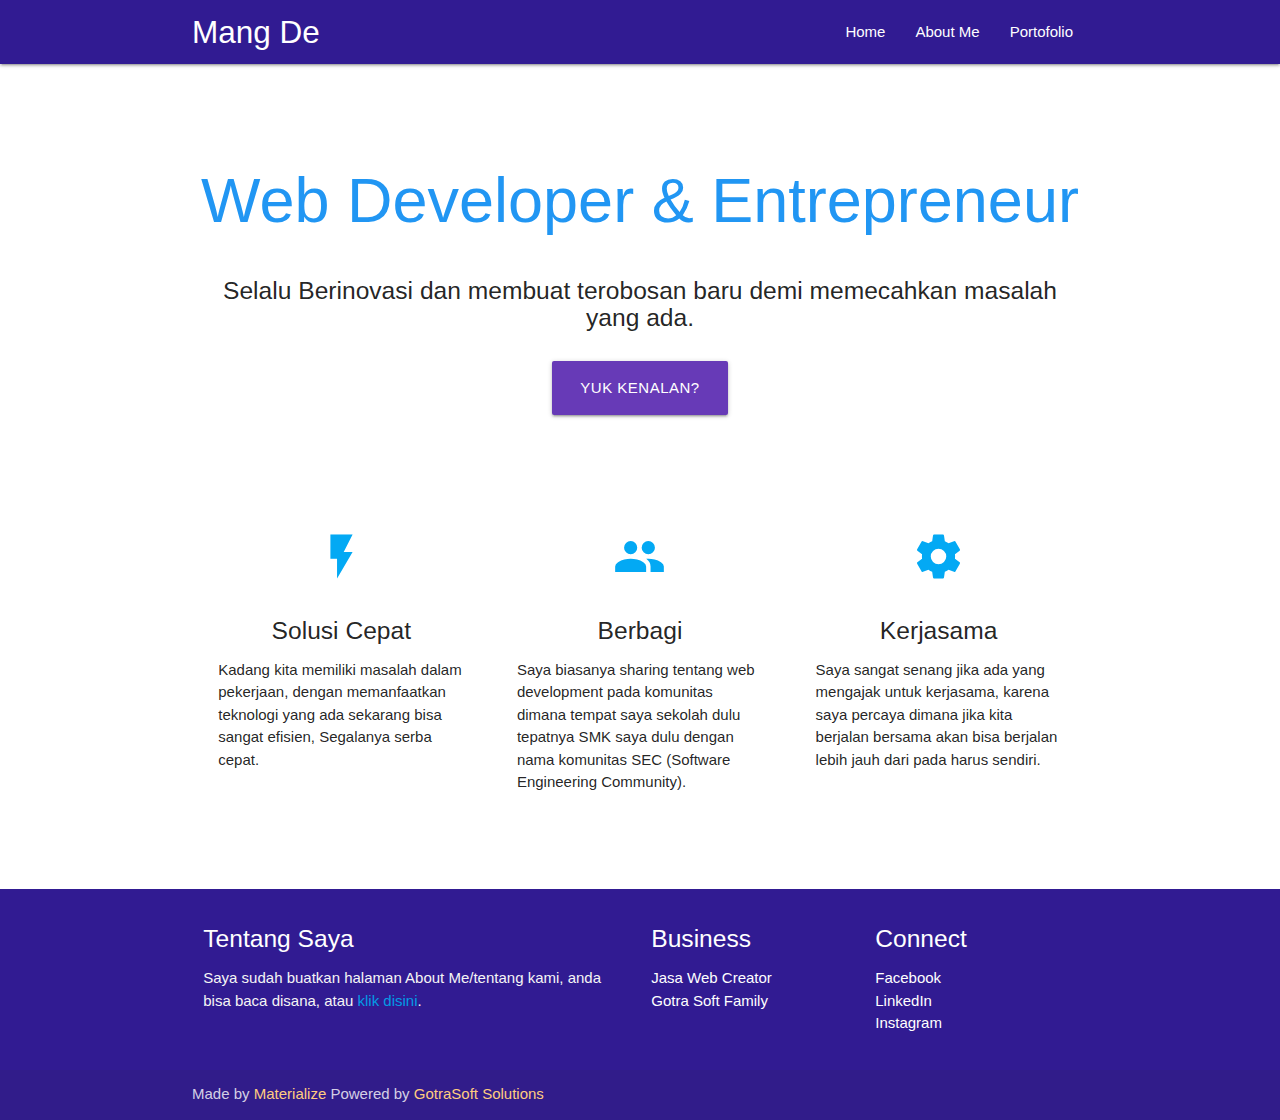
<file: index.html>
<!DOCTYPE html>
<html lang="en">
<head>
  <meta http-equiv="Content-Type" content="text/html; charset=UTF-8"/>
  <meta name="viewport" content="width=device-width, initial-scale=1, maximum-scale=1.0"/>
  <title>I Komang Gede Yuliana | Professional Web Developer</title>

  <!-- CSS  -->
  <link href="https://fonts.googleapis.com/icon?family=Material+Icons" rel="stylesheet">
  <link href="css/materialize.css" type="text/css" rel="stylesheet" media="screen,projection"/>
  <link href="css/style.css" type="text/css" rel="stylesheet" media="screen,projection"/>
</head>
<body>
  <nav class="deep-purple darken-4" role="navigation">
    <div class="nav-wrapper container"><a id="logo-container" href="#" class="brand-logo">Mang De</a>
      <ul class="right hide-on-med-and-down">
        <li><a href="https://yulianakomang.github.io">Home</a></li>
        <li><a href="https://yulianakomang.github.io/About/">About Me</a></li>
        <li><a href="https://yulianakomang.github.io/Portofolio">Portofolio</a></li>
      </ul>

      <ul id="nav-mobile" class="sidenav">
        <li><a href="https://yulianakomang.github.io">Home</a></li>
        <li><a href="https://yulianakomang.github.io/About/">About Me</a></li>
        <li><a href="https://yulianakomang.github.io/Portofolio">Portofolio</a></li>
      </ul>
      <a href="#" data-target="nav-mobile" class="sidenav-trigger"><i class="material-icons">menu</i></a>
    </div>
  </nav>
  <div class="section no-pad-bot" id="index-banner">
    <div class="container">
      <br><br>
      <h1 class="header center blue-text">Web Developer & Entrepreneur</h1>
      <div class="row center">
        <h5 class="header col s12 light">Selalu Berinovasi dan membuat terobosan baru demi memecahkan masalah yang ada.</h5>
      </div>
      <div class="row center">
        <a href="https://yulianakomang.github.io/About/" id="download-button" class="btn-large waves-effect waves-light deep-purple">Yuk Kenalan?</a>
      </div>
      <br><br>

    </div>
  </div>


  <div class="container">
    <div class="section">

      <!--   Icon Section   -->
      <div class="row">
        <div class="col s12 m4">
          <div class="icon-block">
            <h2 class="center light-blue-text"><i class="material-icons">flash_on</i></h2>
            <h5 class="center">Solusi Cepat</h5>

            <p class="light">Kadang kita memiliki masalah dalam pekerjaan, dengan memanfaatkan teknologi yang ada sekarang bisa sangat efisien, Segalanya serba cepat.</p>
          </div>
        </div>

        <div class="col s12 m4">
          <div class="icon-block">
            <h2 class="center light-blue-text"><i class="material-icons">group</i></h2>
            <h5 class="center">Berbagi</h5>

            <p class="light">Saya biasanya sharing tentang web development pada komunitas dimana tempat saya sekolah dulu tepatnya SMK saya dulu dengan nama komunitas SEC (Software Engineering Community).</p>
          </div>
        </div>

        <div class="col s12 m4">
          <div class="icon-block">
            <h2 class="center light-blue-text"><i class="material-icons">settings</i></h2>
            <h5 class="center">Kerjasama</h5>

            <p class="light">Saya sangat senang jika ada yang mengajak untuk kerjasama, karena saya percaya dimana jika kita berjalan bersama akan bisa berjalan lebih jauh dari pada harus sendiri.</p>
          </div>
        </div>
      </div>

    </div>
    <br><br>
  </div>

  <footer class="page-footer deep-purple darken-4">
    <div class="container">
      <div class="row">
        <div class="col l6 s12">
          <h5 class="white-text">Tentang Saya</h5>
          <p class="grey-text text-lighten-4">Saya sudah buatkan halaman About Me/tentang kami, anda bisa baca disana, atau <a href="https://yulianakomang.github.io/About/">klik disini</a>.</p>


        </div>
        <div class="col l3 s12">
          <h5 class="white-text">Business</h5>
          <ul>
            <li><a class="white-text" href="https://jasawebcreator.com" target="_blank">Jasa Web Creator</a></li>
            <li><a class="white-text" href="https://GotraSoft.com" target="_blank">Gotra Soft Family</a></li>
            <li><a class="white-text" href="#!"></a></li>
            <li><a class="white-text" href="#!"></a></li>
          </ul>
        </div>
        <div class="col l3 s12">
          <h5 class="white-text">Connect</h5>
          <ul>
            <li><a class="white-text" href="https://www.facebook.com/komanggedeyuliana/">Facebook</a></li>
            <li><a class="white-text" href="https://linkedin.com/in/yulianakomang/">LinkedIn</a></li>
            <li><a class="white-text" href="https://instagram.com/yulianakomang/?hl=id">Instagram</a></li>
            <!-- <li><a class="white-text" href="#!">Link 4</a></li> -->
          </ul>
        </div>
      </div>
    </div>
    <div class="footer-copyright">
      <div class="container">
      Made by <a class="orange-text text-lighten-3" href="https://materializecss.com">Materialize</a>
      Powered by <a class="orange-text text-lighten-3" href="https://gotrasoft.com">GotraSoft Solutions</a>
      </div>
    </div>
  </footer>


  <!--  Scripts-->
  <script src="https://code.jquery.com/jquery-2.1.1.min.js"></script>
  <script src="js/materialize.js"></script>
  <script src="js/init.js"></script>

  </body>
</html>
</file>
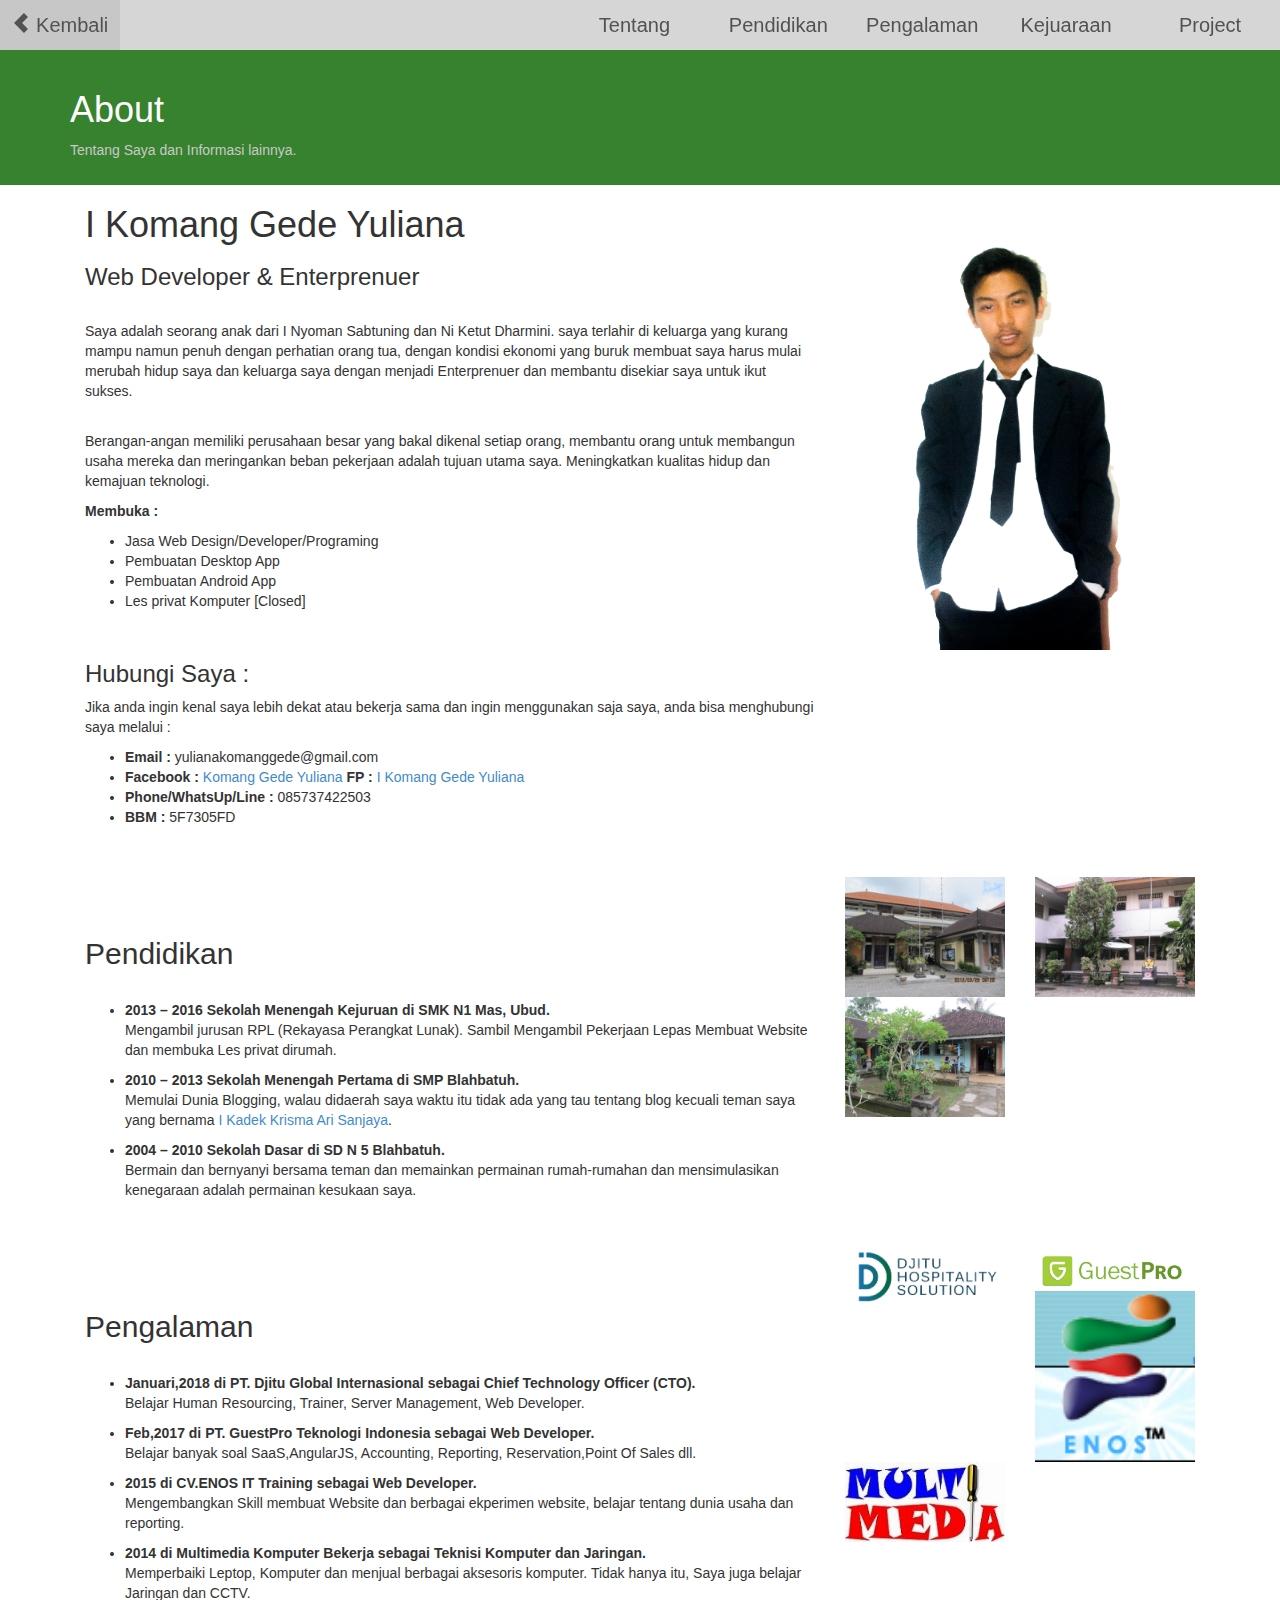
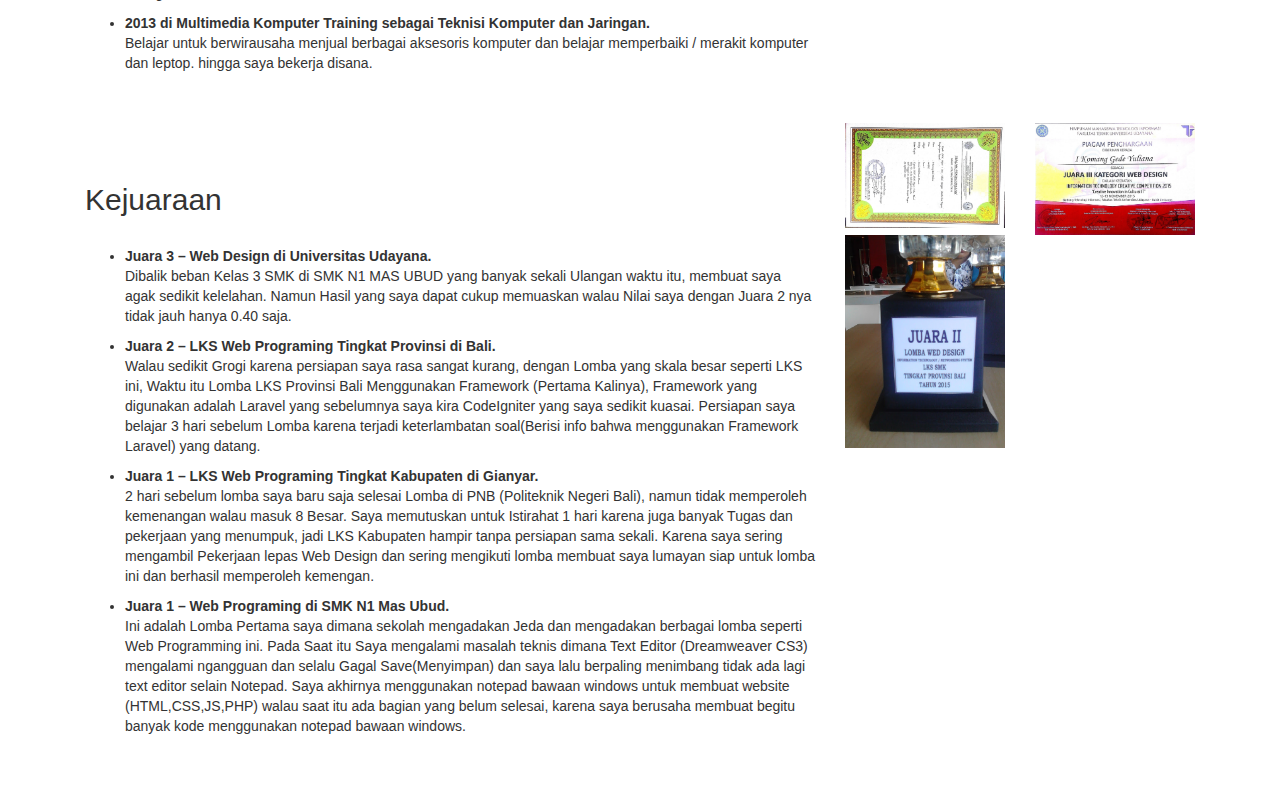
<file: About/index.html>
<!DOCTYPE html>
<html>
<head>
	<meta charset="utf-8">
	<meta content='indonesian' name='language'/>
	<meta content='id' name='geo.country'/>
	<meta content='indonesia' name='geo.placename'/>
	<meta content='I Komang Gede Yuliana' name='author'/>
	<meta content='index,follow' name='robots'/>
	<meta content='1 days' name='revisit-after'/>
	<meta content='1 days' name='revisit'/>
	<meta content='never' name='expires'/>
	<meta content='always' name='revisit'/>
	<meta content='global' name='distribution'/>
	<meta content='Manual' name='generator'/>
	<meta content='general' name='rating'/>
	<meta content='true' name='MSSmartTagsPreventParsing'/>
	<meta content='text/html; charset=UTF-8' http-equiv='Content-Type'/>
	<meta content='index, follow' name='googlebot'/>
	<meta content='follow, all' name='Googlebot-Image'/>
	<meta content='follow, all' name='msnbot'/>
	<meta content='follow, all' name='Slurp'/>
	<meta content='follow, all' name='ZyBorg'/>
	<meta content='follow, all' name='Scooter'/>
	<meta content='all' name='spiders'/>
	<meta content='all' name='WEBCRAWLERS'/>
	<meta content='aeiwi, alexa, alltheWeb, altavista, aol netfind, anzwers, canada, directhit, euroseek, excite, overture, go, google, hotbot. infomak, kanoodle, lycos, mastersite, national directory, northern light, searchit, simplesearch, Websmostlinked, webtop, what-u-seek, aol, yahoo, webcrawler, infoseek, excite, magellan, looksmart, bing, cnet, googlebot' name='search engines'/>
	<meta content="I Komang Gede Yuliana adalah Web Designer/Developer dan seorang Enterprenuer yang juga membuka tempat Les Privat komputer (Office,Photoshop,Web Developer)" name="Descriptions"/>
	<meta content="Web Desgner,Web Developer,blogger,Les Privat Komputer,Enterprenuer Bali,HTML CSS JS Jquery Bootstrap Javascript Android Aplikasi" name="keywords"/>
	<meta content='width=device-width, initial-scale=1.0' name='viewport'/>
	<meta content='I Komang Gede Yuliana' name='subject'/>
	<meta content='I Komang Gede Yuliana' name='abstract'/>
	<!-- Meta Tag Standar End -->
	<!-- Open Grapt -->
	<meta property="og:locale" content="id_ID" />
	<meta property="og:type" content="website" />
	<meta property="og:title" content='I Komang Gede Yuliana' />
	<meta property="og:url" content="http://yulianakomang.github.io" />
	<meta property="og:site_name" content="I Komang Gede Yuliana" />
	<meta property="og:image" content="http://yulianakomang.github.io/img/photo.JPG" />
	<!-- open Grapt End -->
	
	<!-- Google ID -->
	<link href="https://plus.google.com/+Yulianakomanggede/posts" rel="author" />
	<link href='https://plus.google.com/+Yulianakomanggede/posts' rel='publisher'/>
	<link href="https://plus.google.com/+Yulianakomanggede/posts" rel="Admin" />
	<!-- Google Author End -->
	<title>About - I Komang Gede Yuliana</title>
	<link rel="stylesheet" type="text/css" href="../style/style.css">
	<link rel="stylesheet" type="text/css" href="../css/bootstrap.min.css">
	<link rel="stylesheet" type="text/css" href="../style/font-awesome.min.css">
	<link rel="icon" href="img/icon.ico">

</head>
<body id="top">
	<div id="panel">
		<nav>
			<a href="/"><span class="glyphicon glyphicon-chevron-left"></span> Kembali</a>
			<div class="right">
			<div class="burger" id="menu">
				<span><i class="fa fa-bars fa-2"></i></span>
			</div>
				<ul id="isi-menu">
					<li><a href="#top">Tentang</a></li>
					<li><a href="#pendidikan">Pendidikan</a></li>
					<li><a href="#pengalaman">Pengalaman</a></li>
					<li><a href="#kejuaraan">Kejuaraan</a></li>
					<li><a href="../Portofolio/">Project</a></li>
				</ul>
			</div>
		</nav>
	</div>
	<div class="lockpanel"></div>
	<div class="bg bg-about">
		<div class="container">
		<h1>About</h1>
		<p>Tentang Saya dan Informasi lainnya.</p>
		</div>
	</div>
	<div class="container">

		<div class="col-lg-8">
			<h1>I Komang Gede Yuliana</h1>
			<h3>Web Developer & Enterprenuer</h3>
			<br>
			<p>Saya adalah seorang anak dari I Nyoman Sabtuning dan Ni Ketut Dharmini. saya terlahir di keluarga yang kurang mampu namun penuh dengan perhatian orang tua, dengan kondisi ekonomi yang buruk membuat saya harus mulai merubah hidup saya dan keluarga saya dengan menjadi Enterprenuer dan membantu disekiar saya untuk ikut sukses.</p>
			<br>
			<p>Berangan-angan memiliki perusahaan besar yang bakal dikenal setiap orang, membantu orang untuk membangun usaha mereka dan meringankan beban pekerjaan adalah tujuan utama saya. Meningkatkan kualitas hidup dan kemajuan teknologi.</p>
			<p>
			<b>Membuka :</b> <br>	
				<ul>
					<li>Jasa Web Design/Developer/Programing</li>
					<li>Pembuatan Desktop App</li>
					<li>Pembuatan Android App</li>
					<li>Les privat Komputer [Closed]</li>
				</ul>

			</p>
			<br>
			<h3>Hubungi Saya :</h3>
			<p>
				Jika anda ingin kenal saya lebih dekat atau bekerja sama dan ingin menggunakan saja saya, anda bisa menghubungi saya melalui :
			</p>
			<ul>
					<li><b>Email :</b> yulianakomanggede@gmail.com</li>
					<li><b>Facebook : </b> <a href="https://www.facebook.com/yulianakomanggede">Komang Gede Yuliana</a> <b>FP :</b> <a href="https://www.facebook.com/komanggedeyuliana/">I Komang Gede Yuliana</a></li>
					<li><b>Phone/WhatsUp/Line :</b> 085737422503</li>
					<li><b>BBM :</b> 5F7305FD </li>
				</ul>
		</div>
		<div class="col-lg-4">
			<div style="clear:both;padding:20px;"></div>
			<img src="img/photo.JPG" width="100%">
		</div>
		<div class="jarak"></div>
		<div class="col-lg-8" id="pendidikan">
		<div class="jarak"></div>
			<h2>Pendidikan</h2>
			<br>
			<ul>
				<li><b>2013 – 2016 Sekolah Menengah Kejuruan di SMK N1 Mas, Ubud.</b>
					<br>
					<p>Mengambil jurusan RPL (Rekayasa Perangkat Lunak). Sambil Mengambil Pekerjaan Lepas Membuat Website dan membuka Les privat dirumah.</p>
				</li>
				<li><b>2010 – 2013 Sekolah Menengah Pertama di SMP Blahbatuh.</b>
				<br>
				<p>
					Memulai Dunia Blogging, walau didaerah saya waktu itu tidak ada yang tau tentang blog kecuali teman saya yang bernama <a href="https://www.facebook.com/profile.php?id=100008290770754" target="_blank">I Kadek Krisma Ari Sanjaya</a>.
				</p>
				</li>
				<li><b>2004 – 2010 Sekolah Dasar di SD N 5 Blahbatuh.</b>
				<br>
				<p>
					Bermain dan bernyanyi bersama teman dan memainkan permainan rumah-rumahan dan mensimulasikan kenegaraan adalah permainan kesukaan saya.
				</p>
				</li>
			</ul>
		</div>
		<div class="col-lg-4">
			<div class="row">
				<div class="col-lg-6">
					<img src="img/smk.jpg" alt="SMK N1 Mas Ubud - I Komang Gede Yuliana" width="100%" title="SMK N1 Mas Ubud">
				</div>
				<div class="col-lg-6">
					<img src="img/smp.jpg" alt="SMK Blahbatuh - I Komang Gede Yuliana" width="100%" title="SMP Blahbatuh">
				</div>
				<div class="col-lg-6">
					<img src="img/sd.jpg" alt="SD N5 Blahbatuh - I Komang Gede Yuliana" width="100%" title="SD N5 Blahbatuh">
				</div>
			</div>
		</div>
		<div class="jarak"></div>
		<div class="col-lg-8" id="pengalaman">
		<div class="jarak"></div>
			<h2>Pengalaman</h2>
			<br>
			<ul>
				<li><b>Januari,2018 di PT. Djitu Global Internasional sebagai Chief Technology Officer (CTO).</b>
					<br>
					<p>Belajar Human Resourcing, Trainer, Server Management, Web Developer.</p>
				</li>
				<li><b>Feb,2017 di PT. GuestPro Teknologi Indonesia sebagai Web Developer.</b>
					<br>
					<p>Belajar banyak soal SaaS,AngularJS, Accounting, Reporting, Reservation,Point Of Sales dll.</p>
				</li>
				<li><b>2015 di CV.ENOS IT Training sebagai Web Developer.</b>
					<br>
					<p>Mengembangkan Skill membuat Website dan berbagai ekperimen website, belajar tentang dunia usaha dan reporting.</p>
				</li>
				<li><b>2014 di Multimedia Komputer Bekerja sebagai Teknisi Komputer dan Jaringan.</b>
				<br>
				<p>
					Memperbaiki Leptop, Komputer dan menjual berbagai aksesoris komputer. Tidak hanya itu, Saya juga belajar Jaringan dan CCTV.
				</p>
				</li>
				<li><b>2013 di Multimedia Komputer Training sebagai Teknisi Komputer dan Jaringan.</b>
				<br>
				<p>
					Belajar untuk berwirausaha menjual berbagai aksesoris komputer dan belajar memperbaiki / merakit komputer dan leptop. hingga saya bekerja disana.
				</p>
				</li>
			</ul>
		</div>
		<div class="col-lg-4">
			<div class="row">
				<div class="col-lg-6">
					<img src="img/djituhs.png" alt="PT Djitu Global Internasional - I Komang Gede Yuliana" width="100%" title="PT Djitu Global Internasional">
				</div>
				<div class="col-lg-6">
					<img src="img/guestpro.png" alt="PT GuestPro Teknologi Indonesia - I Komang Gede Yuliana" width="100%" title="PT GuestPro indonesia">
				</div>
				<div class="col-lg-6">
					<img src="img/Enos_it.png" alt="Enos IT Solutions - I Komang Gede Yuliana" width="100%" title="Enos IT Solutions">
				</div>
				<div class="col-lg-6">
					<img src="img/MultiMedia.jpg" alt="MultiMedia Komputer - I Komang Gede Yuliana" width="100%" title="MultiMedia Komputer">
				</div>
				
			</div>
		</div>
	<div class="jarak"></div>
		<div class="col-lg-8" id="kejuaraan">
		<div class="jarak"></div>
			<h2>Kejuaraan</h2>
			<br>
			<ul>
				<li><b>Juara 3 – Web Design di Universitas Udayana.</b>
					<br>
					<p>Dibalik beban Kelas 3 SMK di SMK N1 MAS UBUD yang banyak sekali Ulangan waktu itu, membuat saya agak sedikit kelelahan. Namun Hasil yang saya dapat cukup memuaskan walau Nilai saya dengan Juara 2 nya tidak jauh hanya 0.40 saja.</p>
				</li>
				<li><b>Juara 2 – LKS Web Programing Tingkat Provinsi di Bali.</b>
				<br>
				<p>
					Walau sedikit Grogi karena persiapan saya rasa sangat kurang, dengan Lomba yang skala besar seperti LKS ini, Waktu itu Lomba LKS Provinsi Bali Menggunakan Framework (Pertama Kalinya), Framework yang digunakan adalah Laravel yang sebelumnya saya kira CodeIgniter yang saya sedikit kuasai. Persiapan saya belajar 3 hari sebelum Lomba karena terjadi keterlambatan soal(Berisi info bahwa menggunakan Framework Laravel) yang datang.
				</p>
				</li>
				<li><b>Juara 1 – LKS Web Programing Tingkat Kabupaten di Gianyar.</b>
				<br>
				<p>
					2 hari sebelum lomba saya baru saja selesai Lomba di PNB (Politeknik Negeri Bali), namun tidak memperoleh kemenangan walau masuk 8 Besar. Saya memutuskan untuk Istirahat 1 hari karena juga banyak Tugas dan pekerjaan yang menumpuk, jadi LKS Kabupaten hampir tanpa persiapan sama sekali. Karena saya sering mengambil Pekerjaan lepas Web Design dan sering mengikuti lomba membuat saya lumayan siap untuk lomba ini dan berhasil memperoleh kemengan.
				</p>
				</li>
				<li><b>Juara 1 – Web Programing di SMK N1 Mas Ubud.</b>
				<br>
				<p>
					Ini adalah Lomba Pertama saya dimana sekolah mengadakan Jeda dan mengadakan berbagai lomba seperti Web Programming ini. Pada Saat itu Saya mengalami masalah teknis dimana Text Editor (Dreamweaver CS3) mengalami ngangguan dan selalu Gagal Save(Menyimpan) dan saya lalu berpaling menimbang tidak ada lagi text editor selain Notepad. Saya akhirnya menggunakan notepad bawaan windows untuk membuat website (HTML,CSS,JS,PHP) walau saat itu ada bagian yang belum selesai, karena saya berusaha membuat begitu banyak kode menggunakan notepad bawaan windows.
				</p>
				</li>
			</ul>
		</div>
		<div class="col-lg-4">
			<div class="row">
				<div class="col-lg-6">
					<img src="img/piagam_SMK_juara_1.jpg" alt="Juara 1 Web Programming SMK - I Komang Gede Yuliana" width="100%" title="Piagam Juara 1 Web programing SMK">
				</div>
				<div class="col-lg-6">
					<img src="img/piagam_UNUD_juara_3.jpg" alt="Juara 3 Web Design UNUD - I Komang Gede Yuliana" width="100%" title="Juara 3 Web Design Universitas Udayana">
				</div>
				<div class="col-lg-6">
					<img src="img/piala_Juara_2_lks_provinsi_bali.jpg" alt="Piala LKS Juara 2 Provinsi Bali - I Komang Gede Yuliana" width="100%" title="Juara 2 LKS Web Design Provinsi bali ">
				</div>
			</div>
		</div>
		<div class="jarak"></div>
	</div>
	<script type="text/javascript" src="../js/jquery-3.0.0.min.js"></script>
	<script type="text/javascript" src="../js/Menu-auto-active-scroll-plugin.js"></script>
	<script type="text/javascript" src="../js/main.js"></script>
</body>
</html>
</file>
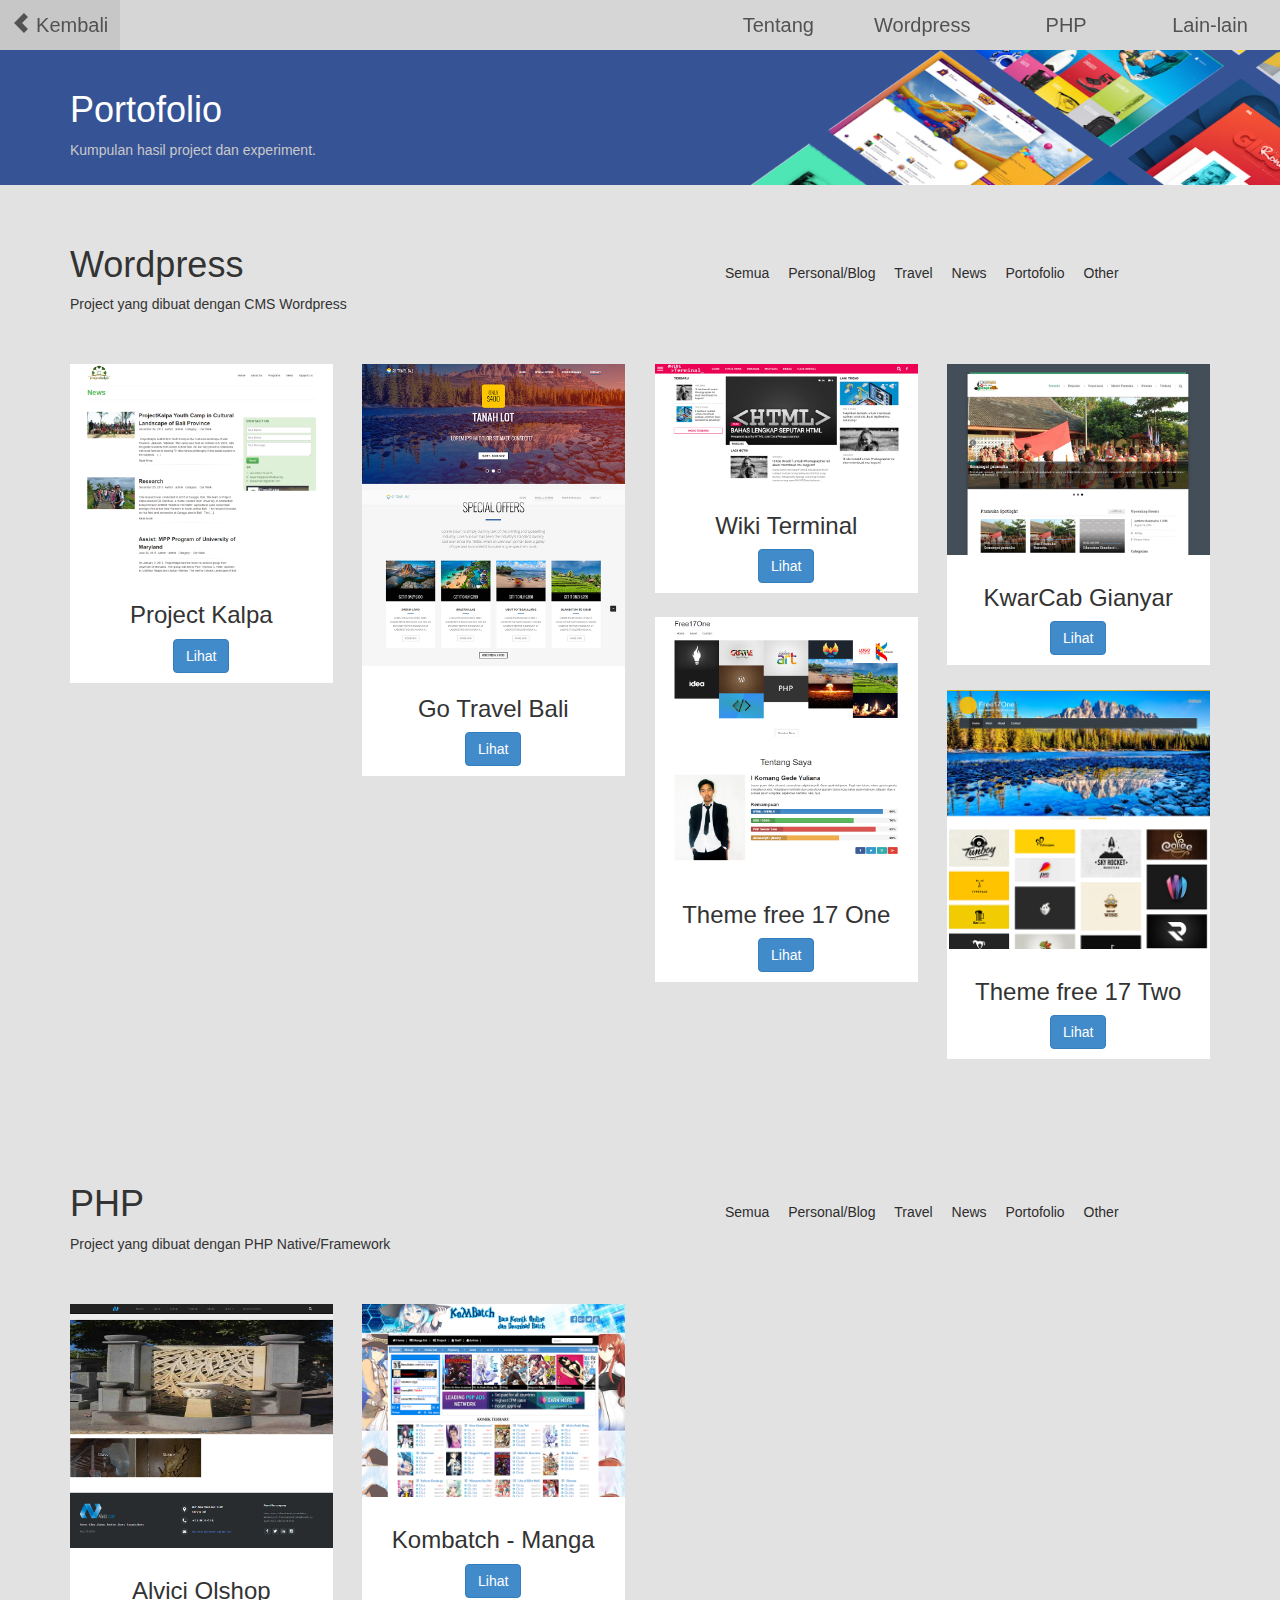
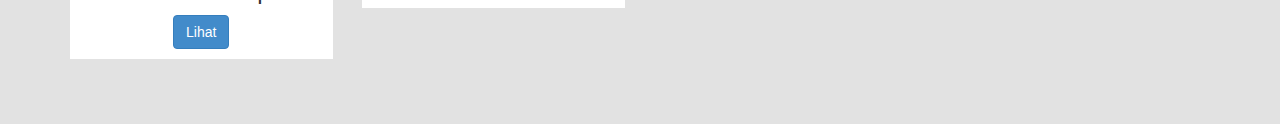
<file: Portofolio/index.html>
<!DOCTYPE html>
<html>
<head>
	<meta charset="utf-8">
	<meta content='indonesian' name='language'/>
	<meta content='id' name='geo.country'/>
	<meta content='indonesia' name='geo.placename'/>
	<meta content='I Komang Gede Yuliana' name='author'/>
	<meta content='index,follow' name='robots'/>
	<meta content='1 days' name='revisit-after'/>
	<meta content='1 days' name='revisit'/>
	<meta content='never' name='expires'/>
	<meta content='always' name='revisit'/>
	<meta content='global' name='distribution'/>
	<meta content='Manual' name='generator'/>
	<meta content='general' name='rating'/>
	<meta content='true' name='MSSmartTagsPreventParsing'/>
	<meta content='text/html; charset=UTF-8' http-equiv='Content-Type'/>
	<meta content='index, follow' name='googlebot'/>
	<meta content='follow, all' name='Googlebot-Image'/>
	<meta content='follow, all' name='msnbot'/>
	<meta content='follow, all' name='Slurp'/>
	<meta content='follow, all' name='ZyBorg'/>
	<meta content='follow, all' name='Scooter'/>
	<meta content='all' name='spiders'/>
	<meta content='all' name='WEBCRAWLERS'/>
	<meta content='aeiwi, alexa, alltheWeb, altavista, aol netfind, anzwers, canada, directhit, euroseek, excite, overture, go, google, hotbot. infomak, kanoodle, lycos, mastersite, national directory, northern light, searchit, simplesearch, Websmostlinked, webtop, what-u-seek, aol, yahoo, webcrawler, infoseek, excite, magellan, looksmart, bing, cnet, googlebot' name='search engines'/>
	<meta content="I Komang Gede Yuliana adalah Web Designer/Developer dan seorang Enterprenuer yang juga membuka tempat Les Privat komputer (Office,Photoshop,Web Developer)" name="Descriptions"/>
	<meta content="Web Desgner,Web Developer,blogger,Les Privat Komputer,Enterprenuer Bali,HTML CSS JS Jquery Bootstrap Javascript Android Aplikasi" name="keywords"/>
	<meta content='width=device-width, initial-scale=1.0' name='viewport'/>
	<meta content='I Komang Gede Yuliana' name='subject'/>
	<meta content='I Komang Gede Yuliana' name='abstract'/>
	<!-- Meta Tag Standar End -->
	<!-- Open Grapt -->
	<meta property="og:locale" content="id_ID" />
	<meta property="og:type" content="website" />
	<meta property="og:title" content='I Komang Gede Yuliana' />
	<meta property="og:url" content="http://yulianakomang.github.io" />
	<meta property="og:site_name" content="I Komang Gede Yuliana" />
	<meta property="og:image" content="http://yulianakomang.github.io/img/photo.JPG" />
	<!-- open Grapt End -->
	
	<!-- Google ID -->
	<link href="https://plus.google.com/+Yulianakomanggede/posts" rel="author" />
	<link href='https://plus.google.com/+Yulianakomanggede/posts' rel='publisher'/>
	<link href="https://plus.google.com/+Yulianakomanggede/posts" rel="Admin" />
	<!-- Google Author End -->
	<title>Portofolio - I Komang Gede Yuliana</title>
	<link rel="stylesheet" type="text/css" href="../style/style.css">
	<link rel="stylesheet" type="text/css" href="../css/bootstrap.min.css">
	<link rel="stylesheet" type="text/css" href="../style/font-awesome.min.css">
	<link rel="icon" href="img/icon.ico">

</head>
<body id="top" class="abu">
	<div id="panel">
		<nav>
			<a href="/"><span class="glyphicon glyphicon-chevron-left"></span> Kembali</a>
			<div class="right">
			<div class="burger" id="menu">
				<span><i class="fa fa-bars fa-2"></i></span>
			</div>
				<ul id="isi-menu">
					<li><a href="#top">Tentang</a></li>
					<li><a href="#wordpress">Wordpress</a></li>
					<li><a href="#php">PHP</a></li>
					<li><a href="#other">Lain-lain</a></li>
				</ul>
			</div>
		</nav>
	</div>
	<div class="lockpanel"></div>
	<div class="bg bg-portofolio">
		<div class="container">
		<h1>Portofolio</h1>
		<p>Kumpulan hasil project dan experiment.</p>
		</div>
	</div>
	<div class="container">
		<section id="wordpress">
			<div class="row">
				<div class="col-md-4">
					<div class="jarak"></div>
					<h1>Wordpress</h1>
					<p>Project yang dibuat dengan CMS Wordpress</p>
				</div>
				<div class="col-md-8">
					<div class="tabber">
						<nav>
							<ul>
								<li><a href="###">Semua</a></li>
								<li><a href="###">Personal/Blog</a></li>
								<li><a href="###">Travel</a></li>
								<li><a href="###">News</a></li>
								<li><a href="###">Portofolio</a></li>
								<li><a href="###">Other</a></li>
							</ul>
						</nav>
					</div>
				</div>
			</div>
			<div class="jarak"></div>
			<div class="row" id="content-wp">
				
				<!-- Content -->
				<div class="col-md-3 box-content">
					<div class="inner">
						<img src="img/wp-1.png">
						<div class="box-body">
						<h2 class="box-title">Project Kalpa</h2>
						<div class="center">
							<a href="http://projectkalpa.org"><button class="btn btn-primary" target="_blank">Lihat</button></a>
						</div>
						</div>
					</div>
				</div>
				<!-- End Content -->

				<!-- Content -->
				<div class="col-md-3 box-content">
					<div class="inner">
						<img src="img/wp-2.png">
						<div class="box-body">
						<h2 class="box-title">Go Travel Bali</h2>
						<div class="center">
							<a href="http://gotravelbali.com"><button class="btn btn-primary" target="_blank">Lihat</button></a>
						</div>
						</div>
					</div>
				</div>
				<!-- End Content -->

				<!-- Content -->
				<div class="col-md-3 box-content">
					<div class="inner">
						<img src="img/wp-3.png">
						<div class="box-body">
						<h2 class="box-title">Wiki Terminal</h2>
						<div class="center">
							<a href="http://wikiterminal.com"><button class="btn btn-primary" target="_blank">Lihat</button></a>
						</div>
						</div>
					</div>
				</div>
				<!-- End Content -->

				<!-- Content -->
				<div class="col-md-3 box-content">
					<div class="inner">
						<img src="img/wp-4.png">
						<div class="box-body">
						<h2 class="box-title">KwarCab Gianyar</h2>
						<div class="center">
							<a href="http://kwarcabgianyar.com"><button class="btn btn-primary" target="_blank">Lihat</button></a>
						</div>
						</div>
					</div>
				</div>
				<!-- End Content -->

				<!-- Content -->
				<div class="col-md-3 box-content">
					<div class="inner">
						<img src="img/wp-5.png">
						<div class="box-body">
						<h2 class="box-title">Theme free 17 One</h2>
						<div class="center">
							<a href="https://yulianakomang.github.io/Demo/free17one"><button class="btn btn-primary" target="_blank">Lihat</button></a>
						</div>
						</div>
					</div>
				</div>
				<!-- End Content -->

				<!-- Content -->
				<div class="col-md-3 box-content">
					<div class="inner">
						<img src="img/wp-6.png">
						<div class="box-body">
						<h2 class="box-title">Theme free 17 Two</h2>
						<div class="center">
							<a href="https://yulianakomang.github.io/Demo/free17two/"><button class="btn btn-primary" target="_blank">Lihat</button></a>
						</div>
						</div>
					</div>
				</div>
				<!-- End Content -->

				
			</div>
			<div class="jarak"></div>
		</section>

		<section id="php">
			<div class="row">
				<div class="col-md-4">
					<div class="jarak"></div>
					<h1>PHP</h1>
					<p>Project yang dibuat dengan PHP Native/Framework</p>
				</div>
				<div class="col-md-8">
					<div class="tabber">
						<nav>
							<ul>
								<li><a href="###">Semua</a></li>
								<li><a href="###">Personal/Blog</a></li>
								<li><a href="###">Travel</a></li>
								<li><a href="###">News</a></li>
								<li><a href="###">Portofolio</a></li>
								<li><a href="###">Other</a></li>
							</ul>
						</nav>
					</div>
				</div>
			</div>
			<div class="jarak"></div>
			<div class="row" id="content-php">
				
				<!-- Content -->
				<div class="col-md-3 box-content">
					<div class="inner">
						<img src="img/php-1.png">
						<div class="box-body">
						<h2 class="box-title">Alvici Olshop</h2>
						<div class="center">
							<a href="http://www.alvici.com"><button class="btn btn-primary" target="_blank">Lihat</button></a>
						</div>
						</div>
					</div>
				</div>
				<!-- End Content -->

				<!-- Content -->
				<div class="col-md-3 box-content">
					<div class="inner">
						<img src="img/php-2.png">
						<div class="box-body">
						<h2 class="box-title">Kombatch - Manga</h2>
						<div class="center">
							<a href="http://kombatch.com"><button class="btn btn-primary" target="_blank">Lihat</button></a>
						</div>
						</div>
					</div>
				</div>
				<!-- End Content -->

				

				
			</div>
			<div class="jarak"></div>
		</section>
	</div>
	
	<script type="text/javascript" src="../js/jquery-3.0.0.min.js"></script>
	<script type="text/javascript" src="../js/Menu-auto-active-scroll-plugin.js"></script>
	<script type="text/javascript" src="../js/masonry.pkgd.min.js"></script>
	<script type="text/javascript" src="../js/main.js"></script>
</body>
</html>
</file>
<file: style/style.css>
::-webkit-scrollbar { 
    display: none; 
}
#panel{
	height: 50px;
	background: #d6d6d6;
	position: fixed;
	width: 100%;
	z-index: 999999;
}
#panel a{
	color: #525252;
	font-size: 20px;
	text-decoration: none;
    display: block;
    padding: 10.5px;
    width: 120px;
    float: left;
}
#panel a:hover{
	background: #c7c7c7;
}
.lockpanel{
	height: 50px;
	clear: both;
}
#panel ul{
	list-style: none;
}
#panel li{
	display: inline-block;
}
#panel ul li a{
	display: block;
	color: #525252;
	font-size: 20px;
	text-decoration: none;
    padding: 10.8px;
    width: 120px;
    text-align: center;
    width: 140px;
}
.right{
	float: right;
}
.jarak{
	padding: 20px;
	clear: both;
}
.active{
	background: #c7c7c7;
	position: relative;
}
.active:after{
	content: "";
	position: absolute;
	bottom: 0;
	width: 100%;
	background: #525252;
	height: 3px;
	left: 0;
}
.burger{
	padding: 8px 10px;
    border: 2px solid #585757;
    border-radius: 2px;
    margin-top: 5px;
    margin-right: 10px;
    display: none;
}
.burger:hover{
	cursor: pointer;
    background: #585757;
    color: #fff;
}


@media screen and (max-width:850px){
	.burger{
		display: block;
	}
	.right ul{
		display: none;
		position: absolute;
		left: 0px;
		top: 50px;
		background: #b3b3b3;
		padding: 0;
	}
	.right ul li a,.right ul,.right li{
		width: 100% !important;
	}
}

/*BG hero*/
.bg{
	padding-top: 20px;
	padding-bottom: 15px;
}
.bg h1{
	color: #fff;
}
.bg p{
	color: #cac9c9;
}
.bg-portofolio{
	background-color: #365396;
	background-image: url(../Portofolio/img/portofolio-bg.png);
	background-repeat: no-repeat;
	background-size: 50%;
	background-position: right;
}
.bg-about{
	background-color: #37822e;
	/*background-image: url(../Portofolio/img/portofolio-bg.png);
	background-repeat: no-repeat;
	background-size: 50%;
	background-position: right;*/
}
/*tabber*/
.tabber{
	float: right;
	position: relative;
	display: block;
}
.tabber nav{
	position: absolute;
	right: 0;
	top: 70px;
	width: 500px;
}
.tabber ul{
	list-style: none;
	padding: 0px !important;
	display: inline-block;
}
.tabber li{
	display: inline-block;
}
.tabber a{
	display: block;
	padding: 8px 0px 8px 15px;
	color: #2d2d2d;
}
.tabber a:hover{
	text-decoration: none;
	color: #365396;
}
/*content*/
.box-content .inner{
	background: #fff;
}
.inner img{
	width: 100%;
}
.abu{
	background: #e2e2e2;
}
.center{
	text-align: center;
}
.box-title{
	font-size: 24px;
	text-align: center;
}
.box-body{
	padding: 10px;
}
#content-wp .col-md-3,#content-php .col-md-3{
	margin-bottom: 25px;
}
@media screen and (max-width:992px){
	.tabber nav{
		position: relative;
		right: none;
		top: 0;
		width: auto;

	}
	.bg-portofolio{
		background-size: 100%;
		background-position: right top;
	}
}
</file>
<file: css/style.css>
/* Custom Stylesheet */
/**
 * Use this file to override Materialize files so you can update
 * the core Materialize files in the future
 *
 * Made By MaterializeCSS.com
 */

.icon-block {
  padding: 0 15px;
}
.icon-block .material-icons {
	font-size: inherit;
}
</file>
